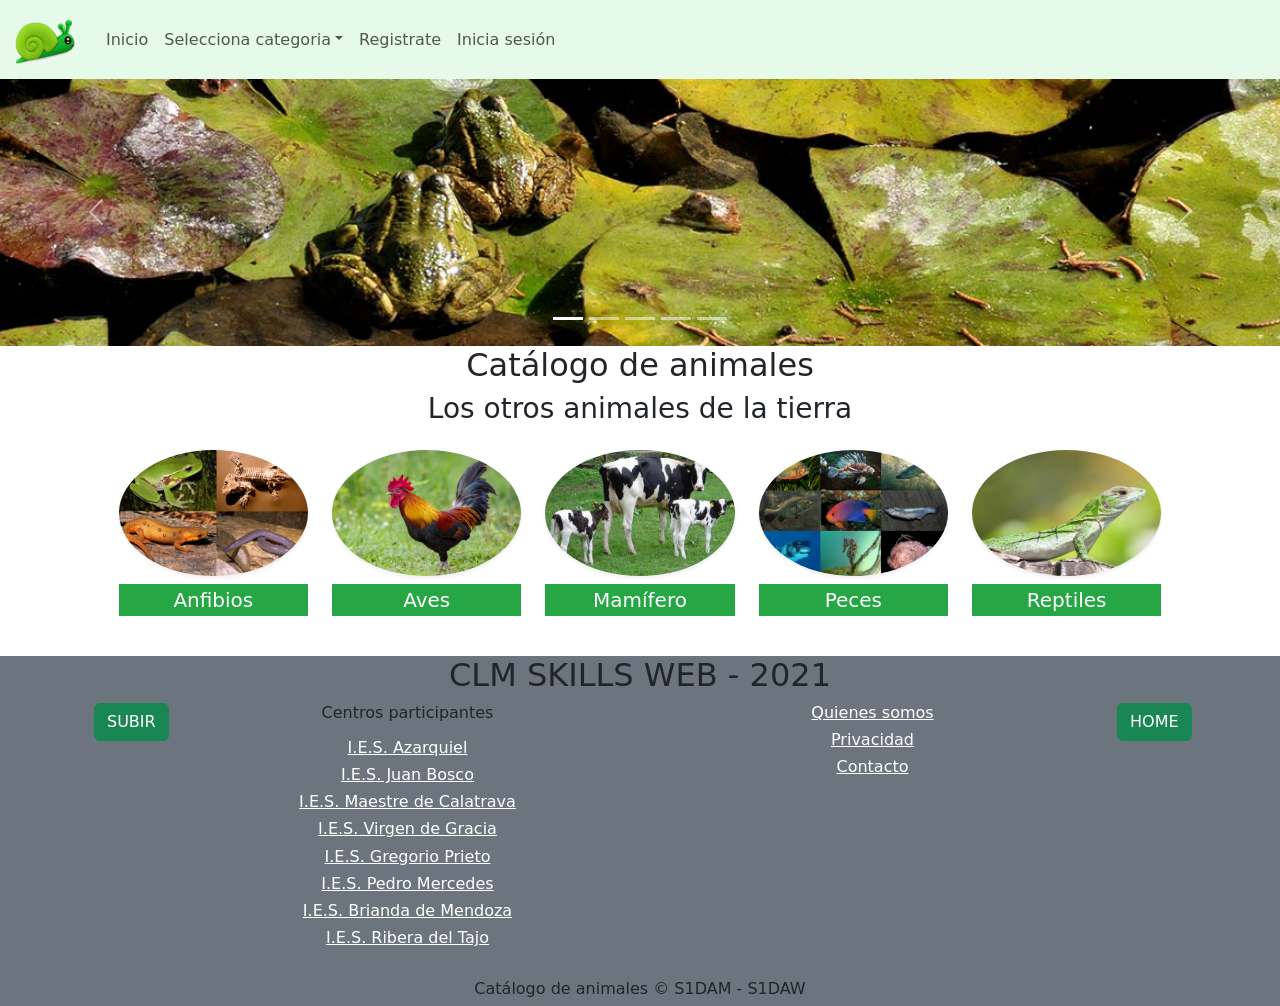
<file: index.html>
<!doctype html>
<html lang="en">

<head>
    <title>WebSkill</title>
    <meta charset="utf-8" />
    <meta name="viewport" content="width=device-width, initial-scale=1, shrink-to-fit=no" />

    <link href="https://cdn.jsdelivr.net/npm/bootstrap@5.3.2/dist/css/bootstrap.min.css" rel="stylesheet"
        integrity="sha384-T3c6CoIi6uLrA9TneNEoa7RxnatzjcDSCmG1MXxSR1GAsXEV/Dwwykc2MPK8M2HN" crossorigin="anonymous" />
    <link rel="stylesheet" href="https://maxcdn.bootstrapcdn.com/font-awesome/4.7.0/css/font-awesome.min.css">
    <link rel="stylesheet" href="style.css">
</head>

<body>
    <header>
        <nav class="navbar navbar-expand-sm navbar-light bg-header">
            <div class="container-fluid">
                <a class="navbar-brand" href="index.html">
                    <img src="logos/logo.png" alt="logo" width="70" height="50" class="d-inline-block align-text-top">
                </a>
                <button class="navbar-toggler" type="button" data-bs-toggle="collapse" data-bs-target="#navbarID"
                    aria-controls="navbarID" aria-expanded="false" aria-label="Toggle navigation">
                    <span class="navbar-toggler-icon"></span>
                </button>

                <div class="collapse navbar-collapse" id="navbarID">
                    <ul class="navbar-nav me-auto mt-2 mt-lg-0">
                        <li class="nav-item">
                            <a class="nav-link" href="index.html">Inicio</a>
                        </li>
                        <li class="nav-item dropdown">
                            <a class="nav-link dropdown-toggle" href="#" id="dropdownId" data-bs-toggle="dropdown"
                                aria-haspopup="true" aria-expanded="false">Selecciona categoria</a>
                            <div class="dropdown-menu" aria-labelledby="dropdownId">
                                <a class="dropdown-item" href="#">Anfibios</a>
                                <a class="dropdown-item" href="#">Aves</a>
                                <a class="dropdown-item" href="#">Mamíferos</a>
                                <a class="dropdown-item" href="#">Peces</a>
                                <a class="dropdown-item" href="reptiles.html">Reptiles</a>
                            </div>
                        </li>
                        <li class="nav-item">
                            <a class="nav-link" href="#" data-bs-toggle="modal"
                                data-bs-target="#registrate">Registrate</a>
                        </li>
                        <li class="nav-item">
                            <a class="nav-link" href="#" data-bs-toggle="modal" data-bs-target="#inicioSesion">Inicia
                                sesión</a>
                        </li>
                    </ul>
                </div>
            </div>
        </nav>
    </header>

    <main>
        <div id="carouselId" class="carousel slide" data-bs-ride="carousel">
            <ol class="carousel-indicators list-unstyled">
                <li data-bs-target="#carouselId" data-bs-slide-to="0" class="active" aria-current="true"
                    aria-label="First slide"></li>
                <li data-bs-target="#carouselId" data-bs-slide-to="1" aria-label="Second slide"></li>
                <li data-bs-target="#carouselId" data-bs-slide-to="2" aria-label="Third slide"></li>
                <li data-bs-target="#carouselId" data-bs-slide-to="3" aria-label="Fourth slide"></li>
                <li data-bs-target="#carouselId" data-bs-slide-to="4" aria-label="Fifth slide"></li>

            </ol>
            <div class="carousel-inner" role="listbox">
                <div class="carousel-item active">
                    <img src="carrusel/anfibios1.png" class="w-100 d-block" alt="First slide" />
                </div>
                <div class="carousel-item">
                    <img src="carrusel/aves1.png" class="w-100 d-block" alt="Second slide" />
                </div>
                <div class="carousel-item">
                    <img src="carrusel/mamiferos1.png" class="w-100 d-block" alt="Third slide" />
                </div>
                <div class="carousel-item">
                    <img src="carrusel/reptiles1.png" class="w-100 d-block" alt="Fourth slide" />
                </div>
                <div class="carousel-item">
                    <img src="carrusel/peces1.png" class="w-100 d-block" alt="Fifth slide" />
                </div>
            </div>
            <button class="carousel-control-prev" type="button" data-bs-target="#carouselId" data-bs-slide="prev">
                <span class="carousel-control-prev-icon" aria-hidden="true"></span>
                <span class="visually-hidden">Previous</span>
            </button>
            <button class="carousel-control-next" type="button" data-bs-target="#carouselId" data-bs-slide="next">
                <span class="carousel-control-next-icon" aria-hidden="true"></span>
                <span class="visually-hidden">Next</span>
            </button>
        </div>
        <div class="row text-center mx-0">
            <h2>Catálogo de animales</h2>
            <h3>Los otros animales de la tierra</h3>
        </div>
        <div class="row justify-content-center my-3 mx-0">
            <div class="col-10 col-sm-5 col-md-4 col-lg-3 col-xl-2 mb-4">
                <a href="anfibios.html" class="text-decoration-none">
                    <div class="card border-0 bg-transparent">
                        <img src="categorias/anfibios.jpeg" class="card-img-top rounded-circle img-fluid shadow-sm"
                            alt="categoría anfibios">
                        <div class="card-body bg-green-category mt-2 p-0">
                            <h5 class="card-title text-center text-white m-0 py-1">Anfibios</h5>
                        </div>
                    </div>
                </a>
            </div>
            <div class="col-10 col-sm-5 col-md-4 col-lg-3 col-xl-2 mb-4">
                <a href="aves.html" class="text-decoration-none">
                    <div class="card border-0 bg-transparent">
                        <img src="categorias/aves.jpeg" class="card-img-top rounded-circle img-fluid shadow-sm"
                            alt="categoría aves">
                        <div class="card-body bg-green-category mt-2 p-0">
                            <h5 class="card-title text-center text-white m-0 py-1">Aves</h5>
                        </div>
                    </div>
                </a>
            </div>
            <div class="col-10 col-sm-5 col-md-4 col-lg-3 col-xl-2 mb-4">
                <a href="mamiferos.html" class="text-decoration-none">
                    <div class="card border-0 bg-transparent">
                        <img src="categorias/maniferos.jpeg" class="card-img-top rounded-circle img-fluid shadow-sm"
                            alt="categoría mamiferos">
                        <div class="card-body bg-green-category mt-2 p-0">
                            <h5 class="card-title text-center text-white m-0 py-1">Mamífero</h5>
                        </div>
                    </div>
                </a>
            </div>
            <div class="col-10 col-sm-5 col-md-4 col-lg-3 col-xl-2 mb-4">
                <a href="peces.html" class="text-decoration-none">
                    <div class="card border-0 bg-transparent">
                        <img src="categorias/peces.jpeg" class="card-img-top rounded-circle img-fluid shadow-sm"
                            alt="categoría peces">
                        <div class="card-body bg-green-category mt-2 p-0">
                            <h5 class="card-title text-center text-white m-0 py-1">Peces</h5>
                        </div>
                    </div>
                </a>
            </div>
            <div class="col-10 col-sm-5 col-md-4 col-lg-3 col-xl-2 mb-4">
                <a href="reptiles.html" class="text-decoration-none">
                    <div class="card border-0 bg-transparent">
                        <img src="categorias/reptiles.jpeg" class="card-img-top rounded-circle img-fluid shadow-sm"
                            alt="categoría reptiles">
                        <div class="card-body bg-green-category mt-2 p-0">
                            <h5 class="card-title text-center text-white m-0 py-1">Reptiles</h5>
                        </div>
                    </div>
                </a>
            </div>
        </div>
    </main>

    <footer>
        <div class="bg-secondary">
            <h2 class="text-center">CLM SKILLS WEB - 2021</h2>
            <div class="container">
                <div class="row mx-0">
                    <div class="col-md-1 mb-3"><a href="#top" class="btn btn-success">SUBIR</a></div>
                    <div class="col-md-5 mb-3 text-center">
                        <h6 class="mb-3">Centros participantes</h6>
                        <h6><a href="http://www.ies-azarquiel.es/" class="text-white">I.E.S. Azarquiel</a></h6>
                        <h6><a href="http://www.iesjuanbosco.es/" class="text-white">I.E.S. Juan Bosco</a></h6>
                        <h6><a href="http://iesmaestredecalatrava.es/" class="text-white">I.E.S. Maestre de
                                Calatrava</a></h6>
                        <h6><a href="https://cifpvirgendegracia.com/" class="text-white">I.E.S. Virgen de Gracia</a>
                        </h6>
                        <h6><a href="http://www.iesgregorioprieto.com/" class="text-white">I.E.S. Gregorio
                                Prieto</a></h6>
                        <h6><a href="https://www.iespedromercedes.es/" class="text-white">I.E.S. Pedro Mercedes</a>
                        </h6>
                        <h6><a href="http://briandademendoza.es/" class="text-white">I.E.S. Brianda de Mendoza</a>
                        </h6>
                        <h6><a href="https://riberadeltajo.es/" class="text-white">I.E.S. Ribera del Tajo</a></h6>

                    </div>
                    <div class="col-md-5 mb-3 text-center">
                        <h6><a href="quienessomos.html" class="text-white">Quienes somos</a></h6>
                        <h6><a href="" class="text-white" data-bs-toggle="modal"
                                data-bs-target="#politicas">Privacidad</a></h6>
                        <h6><a href="" class="text-white" data-bs-toggle="modal"
                                data-bs-target="#contacto">Contacto</a>
                        </h6>
                    </div>
                    <div class="col-md-1 mb-3"><a href="index.html" class="btn btn-success text-right">HOME</a>
                    </div>
                </div>
            </div>
            <h6 class="text-center py-2 m-0">Catálogo de animales © S1DAM - S1DAW</h6>
        </div>
    </footer>

    <!-- VENTANAS MODALES -->
    <!-- MODAL REGISTRO -->
    <div class="modal fade" id="registrate" tabindex="-1" role="dialog" aria-labelledby="modalTitleId"
        aria-hidden="true">
        <div class="modal-dialog" role="document">
            <div class="modal-content bg-light px-4 pb-4">
                <div class="modal-header border-0 justify-content-center">
                    <h5 class="modal-title" id="modalTitleId">
                        Registro de usuario
                    </h5>
                </div>
                <div class="modal-body bg-white border border-1 border-secondary rounded-1">
                    <div class="container-fluid">
                        <form action="" method="post">
                            <label for="#user">Usuario</label>
                            <br>
                            <input type="text" name="user" id="user" class="w-100">

                            <label for="#passwd">Contraseña</label>
                            <br>
                            <input type="password" name="passwd" id="passwd" class="w-100">

                            <label for="#repPasswd">Repite la contraseña</label>
                            <br>
                            <input type="password" name="passwd" id="repPasswd" class="w-100">

                            <label for="#correo">Email</label>
                            <br>
                            <input type="email" name="email" id="correo" class="w-100">

                            <label for="#direction">Dirección</label>
                            <br>
                            <input type="text" name="direction" id="direction" class="w-100">

                            <label for="#telefono">Teléfono</label>
                            <br>
                            <input type="tel" name="telefono" id="telefono" class="w-100">
                            <button type="submit"
                                class="btn btn-primary bg-green-category border-0 w-100 mt-3">Entrar</button>
                        </form>
                    </div>
                </div>
            </div>
        </div>
    </div>

    <!-- MODAL INICIO SESION -->
    <div class="modal fade" id="inicioSesion" tabindex="-1" role="dialog" aria-labelledby="modalTitleId"
        aria-hidden="true">
        <div class="modal-dialog" role="document">
            <div class="modal-content bg-light px-4 pb-4">
                <div class="modal-header border-0 justify-content-center">
                    <h5 class="modal-title" id="modalTitleId">
                        Iniciar sesión
                    </h5>
                </div>
                <div class="modal-body bg-white border border-1 border-secondary rounded-1">
                    <div class="container-fluid">
                        <form action="" method="post">
                            <label for="#user">Usuario</label>
                            <br>
                            <input type="text" name="user" id="user" class="w-100">

                            <label for="#passwd">Contraseña</label>
                            <br>
                            <input type="password" name="passwd" id="passwd" class="w-100">

                            <button type="submit"
                                class="btn btn-primary bg-green-category border-0 w-100 mt-3">Entrar</button>
                        </form>
                    </div>
                </div>
            </div>
        </div>
    </div>

    <!-- MODAL POLÍTICAS -->
    <div class="modal fade" id="politicas" tabindex="-1" role="dialog" aria-labelledby="modalTitleId"
        aria-hidden="true">
        <div class="modal-dialog" role="document">
            <div class="modal-content">
                <div class="modal-header">
                    <h5 class="modal-title" id="modalTitleId">
                        Privacidad
                    </h5>
                    <button type="button" class="btn-close" data-bs-dismiss="modal" aria-label="Close"></button>
                </div>
                <div class="modal-body">
                    <div class="container-fluid">
                        <h1>Términos y Condiciones de uso</h1>

                        <h2>1. Datos generales</h2>
                        <p>De acuerdo con el artículo 10 de la Ley 34/2002, de 11 de julio, de Servicios de la Sociedad
                            de la Información y de Comercio Electrónico ponemos a su disposición los siguientes datos:
                        </p>
                        <p>catalogodeanimales.es está domiciliada en la calle Ronda S/N, con CIF B556677. Inscrita en el
                            Registro Mercantil de Talavera de la Reina, Vol. xxxx, Folio xxxx, Hoja xxxx, Inscripción
                            xxx.</p>
                        <p>En la web catalogodeanimales.es hay una serie de contenidos de carácter informativo sobre
                            animales, especies, y características. Su principal objetivo es facilitar a los clientes y
                            al público en general, la información relativa a la empresa, a los productos y servicios que
                            se ofrecen.</p>

                        <h2>2. Política de privacidad</h2>
                        <p>En cumplimiento de lo dispuesto en la Ley Orgánica 15/1999, de 13 de Diciembre, de Protección
                            de Datos de Carácter Personal (LOPD) se informa al usuario que todos los datos que nos
                            proporcione serán incorporados a un fichero, creado y mantenido bajo la responsabilidad de
                            catalogodeanimales.es.</p>
                        <p>Siempre se va a respetar la confidencialidad de sus datos personales que sólo serán
                            utilizados con la finalidad de gestionar los servicios ofrecidos, atender a las solicitudes
                            que nos plantee, realizar tareas administrativas, así como remitir información técnica,
                            comercial o publicitaria por vía ordinaria o electrónica.</p>
                        <p>Para ejercer sus derechos de oposición, rectificación o cancelación deberá dirigirse a la
                            sede de la empresa C/Ronda S/N de Talavera de la Reina, escribirnos al siguiente correo <a
                                href="mailto:contacto@catalogodeanimales.es">contacto@catalogodeanimales.es</a> o
                            llámanos al 777888999.</p>

                        <h2>3. Condiciones de uso</h2>
                        <p>Las condiciones de acceso y uso del presente sitio web se rigen por la legalidad vigente y
                            por el principio de buena fe comprometiéndose el usuario a realizar un buen uso de la web.
                            No se permiten conductas que vayan contra la ley, los derechos o intereses de terceros.</p>
                        <p>Ser usuario de la web de catalogodeanimales.es implica que reconoce haber leído y aceptado
                            las presentes condiciones y lo que las extienda la normativa legal aplicable en esta
                            materia. Si por el motivo que fuere no está de acuerdo con estas condiciones no continúe
                            usando esta web.</p>
                        <p>Cualquier tipo de notificación y/o reclamación solamente será válida por notificación escrita
                            y/o correo certificado.</p>

                        <h2>4. Responsabilidades</h2>
                        <p>catalogodeanimales.es, no se hace responsable de la información y contenidos almacenados en
                            foros, redes sociales o cualesquier otro medio que permita a terceros publicar contenidos de
                            forma independiente en la página web del prestador.</p>
                        <p>Sin embargo, teniendo en cuenta los art. 11 y 16 de la LSSI-CE, catalogodeanimales.es se
                            compromete a la retirada o en su caso bloqueo de aquellos contenidos que pudieran afectar o
                            contravenir la legislación nacional o internacional, derechos de terceros o la moral y el
                            orden público.</p>
                        <p>Tampoco la empresa se responsabilizará de los daños y perjuicios que se produzcan por fallos
                            o malas configuraciones del software instalado en el ordenador del internauta. Se excluye
                            toda responsabilidad por alguna incidencia técnica o fallo que se produzca cuando el usuario
                            se conecte a internet. Igualmente no se garantiza la inexistencia de interrupciones o
                            errores en el acceso al sitio web.</p>
                        <p>Así mismo, catalogodeanimales.es se reserva el derecho a actualizar, modificar o eliminar la
                            información contenida en su página web, así como la configuración o presentación del mismo,
                            en cualquier momento sin asumir alguna responsabilidad por ello.</p>
                        <p>Le comunicamos que cualquier precio que pueda ver en nuestra web será solamente orientativo.
                            Si el usuario desea saber con exactitud el precio o si el producto en el momento actual
                            cuenta con alguna oferta de la cual se puede beneficiar ha de acudir a alguna de las tiendas
                            físicas con las que cuenta catalogodeanimales.es.</p>

                        <h2>5. Propiedad intelectual e industrial</h2>
                        <p>catalogodeanimales.es es titular de todos los derechos sobre el software de la publicación
                            digital así como de los derechos de propiedad industrial e intelectual referidos a los
                            contenidos que se incluyan, a excepción de los derechos sobre productos y servicios de
                            carácter público que no son propiedad de esta empresa.</p>
                        <p>Ningún material publicado en esta web podrá ser reproducido, copiado o publicado sin el
                            consentimiento por escrito de catalogodeanimales.es.</p>
                        <p>Toda la información que se reciba en la web, como comentarios, sugerencias o ideas, se
                            considerará cedida a catalogodeanimales.es de manera gratuita. No debe enviarse información
                            que NO pueda ser tratada de este modo.</p>
                        <p>Todos los productos y servicios de estas páginas que NO son propiedad de
                            catalogodeanimales.es son marcas registradas de sus respectivos propietarios y son
                            reconocidas como tales por nuestra empresa. Solamente aparecen en la web de
                            catalogodeanimales.es a efectos de promoción y de recopilación de información. Estos
                            propietarios pueden solicitar la modificación o eliminación de la información que les
                            pertenece.</p>

                        <h2>6. Política de cookies</h2>
                        <p>catalogodeanimales.es por su propia cuenta o la de un tercero contratado para prestación de
                            servicios de medición, pueden utilizar cookies cuando el usuario navega por el sitio web.
                            Las cookies son ficheros enviados al navegador por medio de un servicio web con la finalidad
                            de registrar las actividades del usuario durante su tiempo de navegación.</p>
                        <p>Las cookies utilizadas se asocian únicamente con un usuario anónimo y su ordenador, y no
                            proporcionan por sí mismas los datos personales del usuario.</p>
                        <p>Mediante el uso de las cookies resulta posible que el servidor donde se encuentra la web
                            reconozca el navegador web utilizado por el usuario con la finalidad de que la navegación
                            sea más sencilla. Se utilizan también para medir la audiencia y parámetros del tráfico,
                            controlar el proceso y número de entradas.</p>
                        <p>El usuario tiene la posibilidad de configurar su navegador para ser avisado de la recepción
                            de cookies y para impedir su instalación en su equipo. Por favor consulte las instrucciones
                            y manuales de su navegador para ampliar esta información.</p>
                        <p>Para utilizar el sitio web no es necesario que el usuario permita la instalación de las
                            cookies enviadas al sitio web, o el tercero que actúe en su nombre, sin perjuicio de que sea
                            necesario que el usuario inicie una sesión tal en cada uno de los servicios cuya prestación
                            requiera el previo registro.</p>
                        <p>En todo caso las cookies tienen un carácter temporal con la única finalidad de hacer más
                            eficaz su transmisión ulterior. En ningún caso se utilizará cookies para recoger información
                            de carácter personal.</p>
                    </div>
                </div>
            </div>
        </div>
    </div>

    <!-- MODAL CONTACTO -->
    <div class="modal fade" id="contacto" tabindex="-1" role="dialog" aria-labelledby="modalTitleId" aria-hidden="true">
        <div class="modal-dialog" role="document">
            <div class="modal-content bg-light px-4 pb-4">
                <div class="modal-header border-0 justify-content-center">
                    <h5 class="modal-title" id="modalTitleId">
                        Escribe tu comentario para contactar
                    </h5>
                </div>
                <div class="modal-body bg-white border border-1 border-secondary rounded-1">
                    <div class="container-fluid">
                        <form action="" method="post">
                            <label for="#user">Usuario</label>
                            <br>
                            <input type="text" name="user" id="user" class="w-100">

                            <label for="#correo">Tu E-mail</label>
                            <br>
                            <input type="email" name="email" id="correo" class="w-100">

                            <label for="#comentario">Tu comentario</label>
                            <br>
                            <textarea class="w-100" rows="10" name="" id=""></textarea>

                            <button type="submit"
                                class="btn btn-primary bg-green-category border-0 w-100 mt-3">Entrar</button>
                        </form>
                    </div>
                </div>
            </div>
        </div>
    </div>

    <script>
        var modalId = document.getElementById('contacto');

        modalId.addEventListener('show.bs.modal', function (event) {
            // Button that triggered the modal
            let button = event.relatedTarget;
            // Extract info from data-bs-* attributes
            let recipient = button.getAttribute('data-bs-whatever');

            // Use above variables to manipulate the DOM
        });
    </script>

    <script>
        var modalId = document.getElementById('politicas');

        modalId.addEventListener('show.bs.modal', function (event) {
            // Button that triggered the modal
            let button = event.relatedTarget;
            // Extract info from data-bs-* attributes
            let recipient = button.getAttribute('data-bs-whatever');

            // Use above variables to manipulate the DOM
        });
    </script>

    <script>
        var modalId = document.getElementById('registrate');

        modalId.addEventListener('show.bs.modal', function (event) {
            // Button that triggered the modal
            let button = event.relatedTarget;
            // Extract info from data-bs-* attributes
            let recipient = button.getAttribute('data-bs-whatever');

            // Use above variables to manipulate the DOM
        });
    </script>

    <script>
        var modalId = document.getElementById('inicioSesion');

        modalId.addEventListener('show.bs.modal', function (event) {
            // Button that triggered the modal
            let button = event.relatedTarget;
            // Extract info from data-bs-* attributes
            let recipient = button.getAttribute('data-bs-whatever');

            // Use above variables to manipulate the DOM
        });
    </script>

    <!------------------------------------------------------------->

    <script src="https://cdn.jsdelivr.net/npm/@popperjs/core@2.11.8/dist/umd/popper.min.js"
        integrity="sha384-I7E8VVD/ismYTF4hNIPjVp/Zjvgyol6VFvRkX/vR+Vc4jQkC+hVqc2pM8ODewa9r"
        crossorigin="anonymous"></script>

    <script src="https://cdn.jsdelivr.net/npm/bootstrap@5.3.2/dist/js/bootstrap.min.js"
        integrity="sha384-BBtl+eGJRgqQAUMxJ7pMwbEyER4l1g+O15P+16Ep7Q9Q+zqX6gSbd85u4mG4QzX+"
        crossorigin="anonymous"></script>
</body>

</html>
</file>
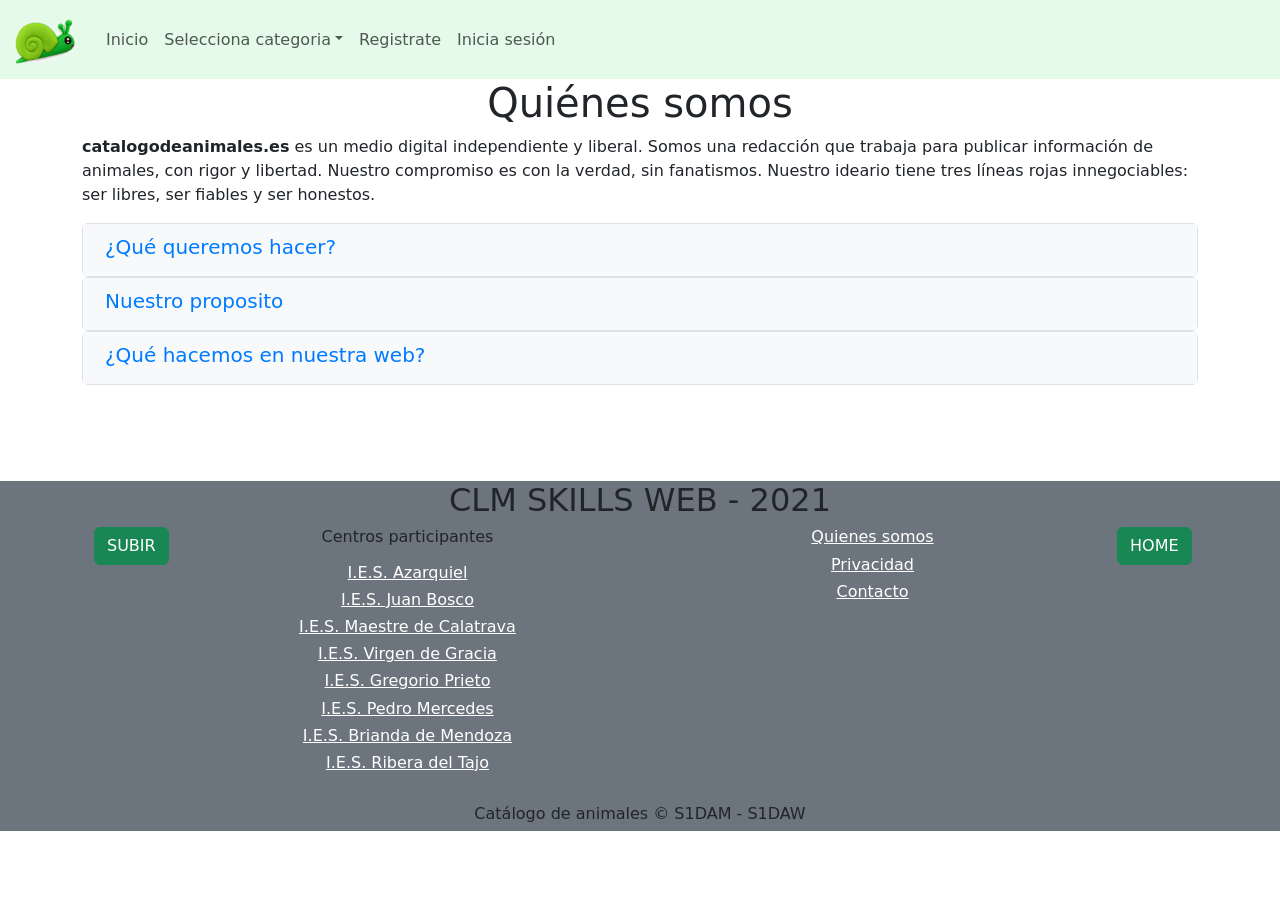
<file: quienessomos.html>
<!doctype html>
<html lang="en">

<head>
    <title>Title</title>
    <!-- Required meta tags -->
    <meta charset="utf-8" />
    <meta name="viewport" content="width=device-width, initial-scale=1, shrink-to-fit=no" />

    <!-- Bootstrap CSS v5.2.1 -->
    <link href="https://cdn.jsdelivr.net/npm/bootstrap@5.3.2/dist/css/bootstrap.min.css" rel="stylesheet"
        integrity="sha384-T3c6CoIi6uLrA9TneNEoa7RxnatzjcDSCmG1MXxSR1GAsXEV/Dwwykc2MPK8M2HN" crossorigin="anonymous" />
    <link rel="stylesheet" href="style.css">
</head>

<body>
    <header>
        <nav class="navbar navbar-expand-sm navbar-light bg-header">
            <div class="container-fluid">
                <a class="navbar-brand" href="index.html">
                    <img src="logos/logo.png" alt="logo" width="70" height="50" class="d-inline-block align-text-top">
                </a>
                <button class="navbar-toggler" type="button" data-bs-toggle="collapse" data-bs-target="#navbarID"
                    aria-controls="navbarID" aria-expanded="false" aria-label="Toggle navigation">
                    <span class="navbar-toggler-icon"></span>
                </button>

                <div class="collapse navbar-collapse" id="navbarID">
                    <ul class="navbar-nav me-auto mt-2 mt-lg-0">
                        <li class="nav-item">
                            <a class="nav-link" href="index.html">Inicio</a>
                        </li>
                        <li class="nav-item dropdown">
                            <a class="nav-link dropdown-toggle" href="#" id="dropdownId" data-bs-toggle="dropdown"
                                aria-haspopup="true" aria-expanded="false">Selecciona categoria</a>
                            <div class="dropdown-menu" aria-labelledby="dropdownId">
                                <a class="dropdown-item" href="#">Anfibios</a>
                                <a class="dropdown-item" href="#">Aves</a>
                                <a class="dropdown-item" href="#">Mamíferos</a>
                                <a class="dropdown-item" href="#">Peces</a>
                                <a class="dropdown-item" href="reptiles.html">Reptiles</a>
                            </div>
                        </li>
                        <li class="nav-item">
                            <a class="nav-link" href="#" data-bs-toggle="modal"
                                data-bs-target="#registrate">Registrate</a>
                        </li>
                        <li class="nav-item">
                            <a class="nav-link" href="#" data-bs-toggle="modal" data-bs-target="#inicioSesion">Inicia
                                sesión</a>
                        </li>
                    </ul>
                </div>
            </div>
        </nav>
    </header>

    <main class="mb-5 pb-5">

        <div class="container">
            <h1 class="text-center">Quiénes somos</h1>
            <p><strong>catalogodeanimales.es</strong> es un medio digital independiente y liberal. Somos una redacción
                que trabaja para
                publicar información de animales, con rigor y libertad. Nuestro compromiso es con la verdad, sin
                fanatismos. Nuestro ideario tiene tres líneas rojas innegociables: ser libres, ser fiables y ser
                honestos.</p>
        </div>

        <div class="container">
            <div class="accordion" id="1">
                <div class="accordion-item">
                    <h2 class="accordion-header bg-light" id="headingOne">
                        <button class="border-0 bg-transparent text-primary ms-3 mb-2 mt-2" type="button" data-bs-toggle="collapse"
                            data-bs-target="#collapseOne" aria-expanded="true" aria-controls="collapseOne">
                            <h5><a href="" class="subrayado">¿Qué queremos hacer?</a></h5>
                        </button>
                    </h2>
                    <div id="collapseOne" class="accordion-collapse collapse  " aria-labelledby="headingOne">
                        <div class="accordion-body">
                            El proyecto nació con el objetivo de ayudar estudiantes y a todas aquellas personas que
                            conviven con animales y darles los recursos necesarios para mejorar la convivencia entre
                            ellos. Poco después, y viendo la necesidad de dar respuesta a dudas más complejas, se
                            añadieron veterinarios, etólogos, biólogos, adiestradores, etc., para ofrecer un contenido
                            más específico y riguroso. Actualmente, somos más de 20 profesionales expertos en el mundo
                            animal.
                        </div>
                    </div>
                </div>

            </div>

            <div class="accordion" id="2">
                <div class="accordion-item">
                    <h2 class="accordion-header bg-light" id="headingOne">
                        <button class="border-0 bg-transparent text-primary ms-3 mb-2 mt-2" type="button" data-bs-toggle="collapse"
                            data-bs-target="#collapseTwo" aria-expanded="true" aria-controls="collapseOne">
                            <h5><a href="" class="subrayado">Nuestro proposito</a></h5>
                        </button>
                    </h2>
                    <div id="collapseTwo" class="accordion-collapse collapse  " aria-labelledby="headingOne">
                        <div class="accordion-body">
                            En <strong>catalogoanimales.es</strong> trabajamos con tres objetivos claros: educar,
                            informar y concienciar.
                            Nos esforzamos cada día para publicar contenido útil y de calidad, que nos permita ayudar a
                            todos nuestros lectores a convertirse en auténticos expertos animales e informar para
                            mejorar la situación actual del mundo animal, combatiendo el abandono, el maltrato y la
                            explotación.
                        </div>
                    </div>
                </div>

            </div>

            <div class="accordion" id="3">
                <div class="accordion-item">
                    <h2 class="accordion-header bg-light" id="headingOne">
                        <button class="border-0 bg-transparent text-primary ms-3 mb-2 mt-2" type="button" data-bs-toggle="collapse"
                            data-bs-target="#collapseThree" aria-expanded="true" aria-controls="collapseOne">
                            <h5><a href="" class="subrayado">¿Qué hacemos en nuestra web?</a></h5>
                        </button>
                    </h2>
                    <div id="collapseThree" class="accordion-collapse collapse  " aria-labelledby="headingOne">
                        <div class="accordion-body">
                            Para lograr los objetivos propuestos, compartimos contenido a diario elaborado por expertos
                            y profesionales del sector. A través de nuestros artículos, ayudamos a entender mejor el
                            comportamiento de los animales de compañía y cualquier otro animal, para establecer rutinas
                            positivas para todos, resolvemos dudas, mostramos la realidad de las especies en peligro de
                            extinción y mucho más. <br> <br>

                            Todo el contenido se actualiza constantemente y se aborda desde una perspectiva animalista,
                            respetando en todo momento las necesidades naturales de cada especie. Además, colaboramos
                            activamente con asociaciones, protectoras, fundaciones, clínicas veterinarias, etc., para
                            fomentar la adopción responsable de animales, luchar contra el abandono y resaltar la
                            importancia de acudir a profesionales siempre que sea necesario. En este sentido, nuestros
                            artículos son una guía que no sustituyen la atención veterinaria o el trabajo realizado por
                            un educador o adiestrador canino. <br> <br>

                            Con todo ello, en <strong>catalogodeanimales.es</strong> aspiramos a convertirnos en la página web de
                            referencia del mundo animal de habla hispana para llegar a un número mayor de personas y,
                            entre todos, mejorar la calidad de vida de los animales.
                        </div>
                    </div>
                </div>

            </div>

        </div>
    </main>
    <footer>
        <div class="bg-secondary">
            <h2 class="text-center">CLM SKILLS WEB - 2021</h2>
            <div class="container">
                <div class="row mx-0">
                    <div class="col-md-1 mb-3"><a href="#top" class="btn btn-success">SUBIR</a></div>
                    <div class="col-md-5 mb-3 text-center">
                        <h6 class="mb-3">Centros participantes</h6>
                        <h6><a href="http://www.ies-azarquiel.es/" class="text-white">I.E.S. Azarquiel</a></h6>
                        <h6><a href="http://www.iesjuanbosco.es/" class="text-white">I.E.S. Juan Bosco</a></h6>
                        <h6><a href="http://iesmaestredecalatrava.es/" class="text-white">I.E.S. Maestre de
                                Calatrava</a></h6>
                        <h6><a href="https://cifpvirgendegracia.com/" class="text-white">I.E.S. Virgen de Gracia</a>
                        </h6>
                        <h6><a href="http://www.iesgregorioprieto.com/" class="text-white">I.E.S. Gregorio
                                Prieto</a></h6>
                        <h6><a href="https://www.iespedromercedes.es/" class="text-white">I.E.S. Pedro Mercedes</a>
                        </h6>
                        <h6><a href="http://briandademendoza.es/" class="text-white">I.E.S. Brianda de Mendoza</a>
                        </h6>
                        <h6><a href="https://riberadeltajo.es/" class="text-white">I.E.S. Ribera del Tajo</a></h6>

                    </div>
                    <div class="col-md-5 mb-3 text-center">
                        <h6><a href="quienessomos.html" class="text-white">Quienes somos</a></h6>
                        <h6><a href="" class="text-white" data-bs-toggle="modal"
                                data-bs-target="#politicas">Privacidad</a></h6>
                        <h6><a href="" class="text-white" data-bs-toggle="modal"
                                data-bs-target="#contacto">Contacto</a>
                        </h6>
                    </div>
                    <div class="col-md-1 mb-3"><a href="index.html" class="btn btn-success text-right">HOME</a>
                    </div>
                </div>
            </div>
            <h6 class="text-center py-2 m-0">Catálogo de animales © S1DAM - S1DAW</h6>
        </div>
    </footer>

    <!-- VENTANAS MODALES -->
    <!-- MODAL REGISTRO -->
    <div class="modal fade" id="registrate" tabindex="-1" role="dialog" aria-labelledby="modalTitleId"
        aria-hidden="true">
        <div class="modal-dialog" role="document">
            <div class="modal-content bg-light px-4 pb-4">
                <div class="modal-header border-0 justify-content-center">
                    <h5 class="modal-title" id="modalTitleId">
                        Registro de usuario
                    </h5>
                </div>
                <div class="modal-body bg-white border border-1 border-secondary rounded-1">
                    <div class="container-fluid">
                        <form action="" method="post">
                            <label for="#user">Usuario</label>
                            <br>
                            <input type="text" name="user" id="user" class="w-100">

                            <label for="#passwd">Contraseña</label>
                            <br>
                            <input type="password" name="passwd" id="passwd" class="w-100">

                            <label for="#repPasswd">Repite la contraseña</label>
                            <br>
                            <input type="password" name="passwd" id="repPasswd" class="w-100">

                            <label for="#correo">Email</label>
                            <br>
                            <input type="email" name="email" id="correo" class="w-100">

                            <label for="#direction">Dirección</label>
                            <br>
                            <input type="text" name="direction" id="direction" class="w-100">

                            <label for="#telefono">Teléfono</label>
                            <br>
                            <input type="tel" name="telefono" id="telefono" class="w-100">
                            <button type="submit"
                                class="btn btn-primary bg-green-category border-0 w-100 mt-3">Entrar</button>
                        </form>
                    </div>
                </div>
            </div>
        </div>
    </div>

    <!-- MODAL INICIO SESION -->
    <div class="modal fade" id="inicioSesion" tabindex="-1" role="dialog" aria-labelledby="modalTitleId"
        aria-hidden="true">
        <div class="modal-dialog" role="document">
            <div class="modal-content bg-light px-4 pb-4">
                <div class="modal-header border-0 justify-content-center">
                    <h5 class="modal-title" id="modalTitleId">
                        Iniciar sesión
                    </h5>
                </div>
                <div class="modal-body bg-white border border-1 border-secondary rounded-1">
                    <div class="container-fluid">
                        <form action="" method="post">
                            <label for="#user">Usuario</label>
                            <br>
                            <input type="text" name="user" id="user" class="w-100">

                            <label for="#passwd">Contraseña</label>
                            <br>
                            <input type="password" name="passwd" id="passwd" class="w-100">

                            <button type="submit"
                                class="btn btn-primary bg-green-category border-0 w-100 mt-3">Entrar</button>
                        </form>
                    </div>
                </div>
            </div>
        </div>
    </div>

    <!-- MODAL POLÍTICAS -->
    <div class="modal fade" id="politicas" tabindex="-1" role="dialog" aria-labelledby="modalTitleId"
        aria-hidden="true">
        <div class="modal-dialog" role="document">
            <div class="modal-content">
                <div class="modal-header">
                    <h5 class="modal-title" id="modalTitleId">
                        Privacidad
                    </h5>
                    <button type="button" class="btn-close" data-bs-dismiss="modal" aria-label="Close"></button>
                </div>
                <div class="modal-body">
                    <div class="container-fluid">
                        <h1>Términos y Condiciones de uso</h1>

                        <h2>1. Datos generales</h2>
                        <p>De acuerdo con el artículo 10 de la Ley 34/2002, de 11 de julio, de Servicios de la Sociedad
                            de la Información y de Comercio Electrónico ponemos a su disposición los siguientes datos:
                        </p>
                        <p>catalogodeanimales.es está domiciliada en la calle Ronda S/N, con CIF B556677. Inscrita en el
                            Registro Mercantil de Talavera de la Reina, Vol. xxxx, Folio xxxx, Hoja xxxx, Inscripción
                            xxx.</p>
                        <p>En la web catalogodeanimales.es hay una serie de contenidos de carácter informativo sobre
                            animales, especies, y características. Su principal objetivo es facilitar a los clientes y
                            al público en general, la información relativa a la empresa, a los productos y servicios que
                            se ofrecen.</p>

                        <h2>2. Política de privacidad</h2>
                        <p>En cumplimiento de lo dispuesto en la Ley Orgánica 15/1999, de 13 de Diciembre, de Protección
                            de Datos de Carácter Personal (LOPD) se informa al usuario que todos los datos que nos
                            proporcione serán incorporados a un fichero, creado y mantenido bajo la responsabilidad de
                            catalogodeanimales.es.</p>
                        <p>Siempre se va a respetar la confidencialidad de sus datos personales que sólo serán
                            utilizados con la finalidad de gestionar los servicios ofrecidos, atender a las solicitudes
                            que nos plantee, realizar tareas administrativas, así como remitir información técnica,
                            comercial o publicitaria por vía ordinaria o electrónica.</p>
                        <p>Para ejercer sus derechos de oposición, rectificación o cancelación deberá dirigirse a la
                            sede de la empresa C/Ronda S/N de Talavera de la Reina, escribirnos al siguiente correo <a
                                href="mailto:contacto@catalogodeanimales.es">contacto@catalogodeanimales.es</a> o
                            llámanos al 777888999.</p>

                        <h2>3. Condiciones de uso</h2>
                        <p>Las condiciones de acceso y uso del presente sitio web se rigen por la legalidad vigente y
                            por el principio de buena fe comprometiéndose el usuario a realizar un buen uso de la web.
                            No se permiten conductas que vayan contra la ley, los derechos o intereses de terceros.</p>
                        <p>Ser usuario de la web de catalogodeanimales.es implica que reconoce haber leído y aceptado
                            las presentes condiciones y lo que las extienda la normativa legal aplicable en esta
                            materia. Si por el motivo que fuere no está de acuerdo con estas condiciones no continúe
                            usando esta web.</p>
                        <p>Cualquier tipo de notificación y/o reclamación solamente será válida por notificación escrita
                            y/o correo certificado.</p>

                        <h2>4. Responsabilidades</h2>
                        <p>catalogodeanimales.es, no se hace responsable de la información y contenidos almacenados en
                            foros, redes sociales o cualesquier otro medio que permita a terceros publicar contenidos de
                            forma independiente en la página web del prestador.</p>
                        <p>Sin embargo, teniendo en cuenta los art. 11 y 16 de la LSSI-CE, catalogodeanimales.es se
                            compromete a la retirada o en su caso bloqueo de aquellos contenidos que pudieran afectar o
                            contravenir la legislación nacional o internacional, derechos de terceros o la moral y el
                            orden público.</p>
                        <p>Tampoco la empresa se responsabilizará de los daños y perjuicios que se produzcan por fallos
                            o malas configuraciones del software instalado en el ordenador del internauta. Se excluye
                            toda responsabilidad por alguna incidencia técnica o fallo que se produzca cuando el usuario
                            se conecte a internet. Igualmente no se garantiza la inexistencia de interrupciones o
                            errores en el acceso al sitio web.</p>
                        <p>Así mismo, catalogodeanimales.es se reserva el derecho a actualizar, modificar o eliminar la
                            información contenida en su página web, así como la configuración o presentación del mismo,
                            en cualquier momento sin asumir alguna responsabilidad por ello.</p>
                        <p>Le comunicamos que cualquier precio que pueda ver en nuestra web será solamente orientativo.
                            Si el usuario desea saber con exactitud el precio o si el producto en el momento actual
                            cuenta con alguna oferta de la cual se puede beneficiar ha de acudir a alguna de las tiendas
                            físicas con las que cuenta catalogodeanimales.es.</p>

                        <h2>5. Propiedad intelectual e industrial</h2>
                        <p>catalogodeanimales.es es titular de todos los derechos sobre el software de la publicación
                            digital así como de los derechos de propiedad industrial e intelectual referidos a los
                            contenidos que se incluyan, a excepción de los derechos sobre productos y servicios de
                            carácter público que no son propiedad de esta empresa.</p>
                        <p>Ningún material publicado en esta web podrá ser reproducido, copiado o publicado sin el
                            consentimiento por escrito de catalogodeanimales.es.</p>
                        <p>Toda la información que se reciba en la web, como comentarios, sugerencias o ideas, se
                            considerará cedida a catalogodeanimales.es de manera gratuita. No debe enviarse información
                            que NO pueda ser tratada de este modo.</p>
                        <p>Todos los productos y servicios de estas páginas que NO son propiedad de
                            catalogodeanimales.es son marcas registradas de sus respectivos propietarios y son
                            reconocidas como tales por nuestra empresa. Solamente aparecen en la web de
                            catalogodeanimales.es a efectos de promoción y de recopilación de información. Estos
                            propietarios pueden solicitar la modificación o eliminación de la información que les
                            pertenece.</p>

                        <h2>6. Política de cookies</h2>
                        <p>catalogodeanimales.es por su propia cuenta o la de un tercero contratado para prestación de
                            servicios de medición, pueden utilizar cookies cuando el usuario navega por el sitio web.
                            Las cookies son ficheros enviados al navegador por medio de un servicio web con la finalidad
                            de registrar las actividades del usuario durante su tiempo de navegación.</p>
                        <p>Las cookies utilizadas se asocian únicamente con un usuario anónimo y su ordenador, y no
                            proporcionan por sí mismas los datos personales del usuario.</p>
                        <p>Mediante el uso de las cookies resulta posible que el servidor donde se encuentra la web
                            reconozca el navegador web utilizado por el usuario con la finalidad de que la navegación
                            sea más sencilla. Se utilizan también para medir la audiencia y parámetros del tráfico,
                            controlar el proceso y número de entradas.</p>
                        <p>El usuario tiene la posibilidad de configurar su navegador para ser avisado de la recepción
                            de cookies y para impedir su instalación en su equipo. Por favor consulte las instrucciones
                            y manuales de su navegador para ampliar esta información.</p>
                        <p>Para utilizar el sitio web no es necesario que el usuario permita la instalación de las
                            cookies enviadas al sitio web, o el tercero que actúe en su nombre, sin perjuicio de que sea
                            necesario que el usuario inicie una sesión tal en cada uno de los servicios cuya prestación
                            requiera el previo registro.</p>
                        <p>En todo caso las cookies tienen un carácter temporal con la única finalidad de hacer más
                            eficaz su transmisión ulterior. En ningún caso se utilizará cookies para recoger información
                            de carácter personal.</p>
                    </div>
                </div>
            </div>
        </div>
    </div>

    <!-- MODAL CONTACTO -->
    <div class="modal fade" id="contacto" tabindex="-1" role="dialog" aria-labelledby="modalTitleId" aria-hidden="true">
        <div class="modal-dialog" role="document">
            <div class="modal-content bg-light px-4 pb-4">
                <div class="modal-header border-0 justify-content-center">
                    <h5 class="modal-title" id="modalTitleId">
                        Escribe tu comentario para contactar
                    </h5>
                </div>
                <div class="modal-body bg-white border border-1 border-secondary rounded-1">
                    <div class="container-fluid">
                        <form action="" method="post">
                            <label for="#user">Usuario</label>
                            <br>
                            <input type="text" name="user" id="user" class="w-100">

                            <label for="#correo">Tu E-mail</label>
                            <br>
                            <input type="email" name="email" id="correo" class="w-100">

                            <label for="#comentario">Tu comentario</label>
                            <br>
                            <textarea class="w-100" rows="10" name="" id=""></textarea>

                            <button type="submit"
                                class="btn btn-primary bg-green-category border-0 w-100 mt-3">Entrar</button>
                        </form>
                    </div>
                </div>
            </div>
        </div>
    </div>

    <script>
        var modalId = document.getElementById('contacto');

        modalId.addEventListener('show.bs.modal', function (event) {
            // Button that triggered the modal
            let button = event.relatedTarget;
            // Extract info from data-bs-* attributes
            let recipient = button.getAttribute('data-bs-whatever');

            // Use above variables to manipulate the DOM
        });
    </script>

    <script>
        var modalId = document.getElementById('politicas');

        modalId.addEventListener('show.bs.modal', function (event) {
            // Button that triggered the modal
            let button = event.relatedTarget;
            // Extract info from data-bs-* attributes
            let recipient = button.getAttribute('data-bs-whatever');

            // Use above variables to manipulate the DOM
        });
    </script>

    <script>
        var modalId = document.getElementById('registrate');

        modalId.addEventListener('show.bs.modal', function (event) {
            // Button that triggered the modal
            let button = event.relatedTarget;
            // Extract info from data-bs-* attributes
            let recipient = button.getAttribute('data-bs-whatever');

            // Use above variables to manipulate the DOM
        });
    </script>

    <script>
        var modalId = document.getElementById('inicioSesion');

        modalId.addEventListener('show.bs.modal', function (event) {
            // Button that triggered the modal
            let button = event.relatedTarget;
            // Extract info from data-bs-* attributes
            let recipient = button.getAttribute('data-bs-whatever');

            // Use above variables to manipulate the DOM
        });
    </script>

    <!-- Bootstrap JavaScript Libraries -->
    <script src="https://cdn.jsdelivr.net/npm/@popperjs/core@2.11.8/dist/umd/popper.min.js"
        integrity="sha384-I7E8VVD/ismYTF4hNIPjVp/Zjvgyol6VFvRkX/vR+Vc4jQkC+hVqc2pM8ODewa9r"
        crossorigin="anonymous"></script>

    <script src="https://cdn.jsdelivr.net/npm/bootstrap@5.3.2/dist/js/bootstrap.min.js"
        integrity="sha384-BBtl+eGJRgqQAUMxJ7pMwbEyER4l1g+O15P+16Ep7Q9Q+zqX6gSbd85u4mG4QzX+"
        crossorigin="anonymous"></script>
</body>

</html>
</file>
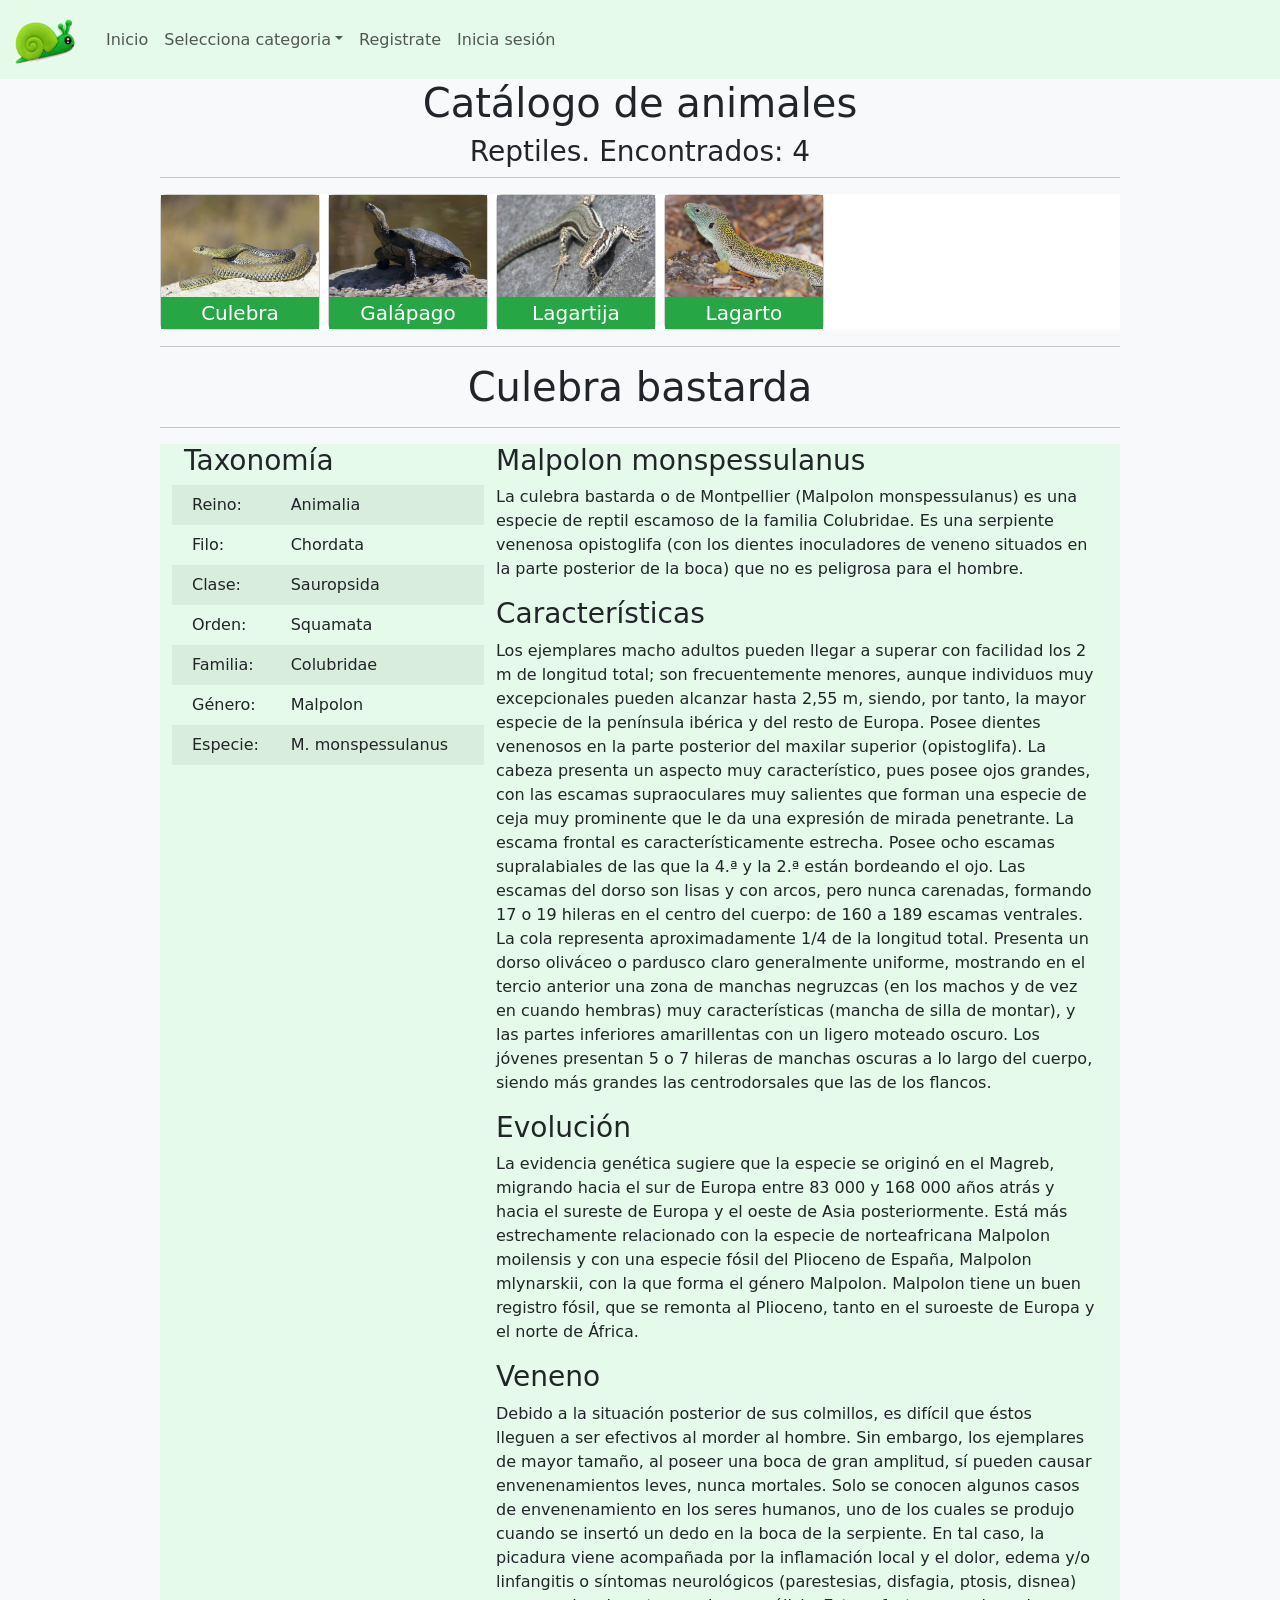
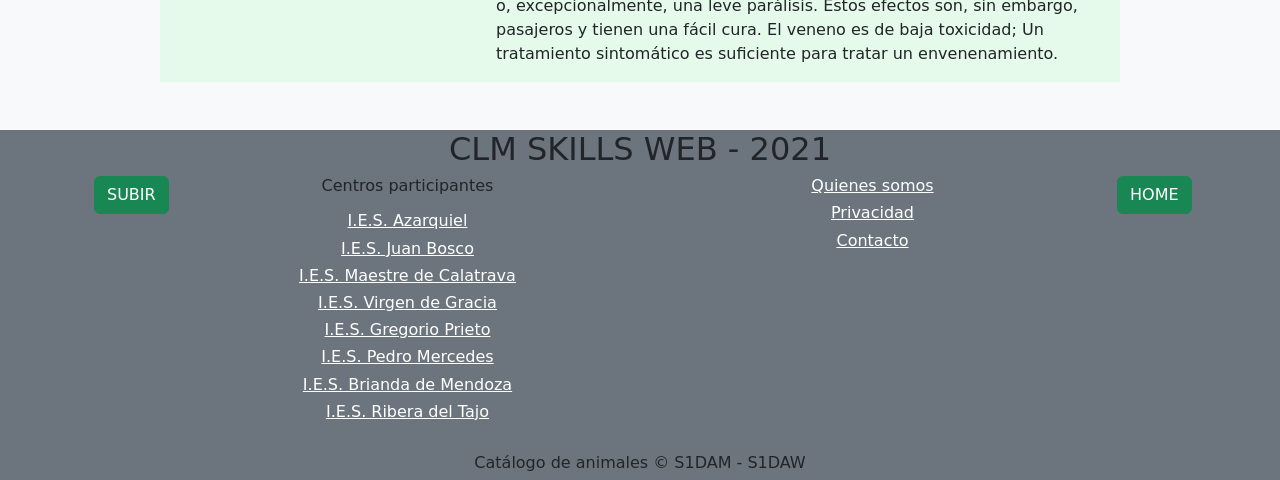
<file: reptiles.html>
<!doctype html>
<html lang="en">

<head>
    <title>Reptiles</title>
    <!-- Required meta tags -->
    <meta charset="utf-8" />
    <meta name="viewport" content="width=device-width, initial-scale=1, shrink-to-fit=no" />

    <!-- Bootstrap CSS v5.2.1 -->
    <link href="https://cdn.jsdelivr.net/npm/bootstrap@5.3.2/dist/css/bootstrap.min.css" rel="stylesheet"
        integrity="sha384-T3c6CoIi6uLrA9TneNEoa7RxnatzjcDSCmG1MXxSR1GAsXEV/Dwwykc2MPK8M2HN" crossorigin="anonymous" />
    <link rel="stylesheet" href="https://maxcdn.bootstrapcdn.com/font-awesome/4.7.0/css/font-awesome.min.css">
    <link rel="stylesheet" href="style.css">
</head>

<body>
    <header>
        <nav class="navbar navbar-expand-sm navbar-light bg-header">
            <div class="container-fluid">
                <a class="navbar-brand" href="index.html">
                    <img src="logos/logo.png" alt="logo" width="70" height="50" class="d-inline-block align-text-top">
                </a>
                <button class="navbar-toggler" type="button" data-bs-toggle="collapse" data-bs-target="#navbarID"
                    aria-controls="navbarID" aria-expanded="false" aria-label="Toggle navigation">
                    <span class="navbar-toggler-icon"></span>
                </button>

                <div class="collapse navbar-collapse" id="navbarID">
                    <ul class="navbar-nav me-auto mt-2 mt-lg-0">
                        <li class="nav-item">
                            <a class="nav-link" href="index.html">Inicio</a>
                        </li>
                        <li class="nav-item dropdown">
                            <a class="nav-link dropdown-toggle" href="#" id="dropdownId" data-bs-toggle="dropdown"
                                aria-haspopup="true" aria-expanded="false">Selecciona categoria</a>
                            <div class="dropdown-menu" aria-labelledby="dropdownId">
                                <a class="dropdown-item" href="#">Anfibios</a>
                                <a class="dropdown-item" href="#">Aves</a>
                                <a class="dropdown-item" href="#">Mamíferos</a>
                                <a class="dropdown-item" href="#">Peces</a>
                                <a class="dropdown-item" href="reptiles.html">Reptiles</a>
                            </div>
                        </li>
                        <li class="nav-item">
                            <a class="nav-link" href="#" data-bs-toggle="modal"
                                data-bs-target="#registrate">Registrate</a>
                        </li>
                        <li class="nav-item">
                            <a class="nav-link" href="#" data-bs-toggle="modal" data-bs-target="#inicioSesion">Inicia
                                sesión</a>
                        </li>
                    </ul>
                </div>
            </div>
        </nav>
    </header>
    
    <main class="bg-light pb-5">
        <div class="row text-center m-0">
            <h1>Catálogo de animales</h1>
            <h3>Reptiles. Encontrados: 4</h3>
        </div>
        <div class="row m-0 justify-content-center">
            <hr class="w-75">
        </div>
        <div class="row justify-content-center m-0">
            <div class="row flex-nowrap m-0 overflow-auto w-75 bg-white p-0 gap-2 barra-desplazamiento">
                <div class="col-xl-2 col-lg-3 col-md-4 col-sm-6 col-6 p-0">
                    <div class="card">
                        <img src="animales/Reptiles/culebra.jpg" class="img-fluid">
                        <div class="card-body bg-green-category text-center p-1">
                            <h5 class="card-title m-0 text-white">Culebra</h5>
                        </div>
                    </div>
                </div>
                <div class="col-xl-2 col-lg-3 col-md-4 col-sm-6 col-6 p-0">
                    <div class="card">
                        <img src="animales/Reptiles/galapago.jpg" class="img-fluid">
                        <div class="card-body bg-green-category text-center p-1">
                            <h5 class="card-title m-0 text-white">Galápago</h5>
                        </div>
                    </div>
                </div>
                <div class="col-xl-2 col-lg-3 col-md-4 col-sm-6 col-6 p-0">
                    <div class="card">
                        <img src="animales/Reptiles/lagartija.jpg" class="img-fluid">
                        <div class="card-body bg-green-category text-center p-1">
                            <h5 class="card-title m-0 text-white">Lagartija</h5>
                        </div>
                    </div>
                </div>
                <div class="col-xl-2 col-lg-3 col-md-4 col-sm-6 col-6 p-0">
                    <div class="card">
                        <img src="animales/Reptiles/lagarto.JPG" class="img-fluid">
                        <div class="card-body bg-green-category text-center p-1">
                            <h5 class="card-title m-0 text-white">Lagarto</h5>
                        </div>
                    </div>
                </div>
            </div>
        </div>
        <div class="row mt-3 m-0 justify-content-center">
            <hr class="w-75">
        </div>
        <h1 class="text-center">
            Culebra bastarda
        </h1>
        <div class="row mt-3 m-0 justify-content-center">
            <hr class="w-75">
        </div>
        <div class="row justify-content-center m-0">
            <div class="row bg-green-info w-75">
                <div class="col-xl-4 col-lg-6 col-12">
                    <h3>Taxonomía</h3>
                    <div class="row p-2 bg-greengray-info">
                        <div class="col">
                            Reino:
                        </div>
                        <div class="col-9 col-md-8">
                            Animalia
                        </div>
                    </div>
                    <div class="row p-2">
                        <div class="col">
                            Filo:
                        </div>
                        <div class="col-9 col-md-8">
                            Chordata
                        </div>
                    </div>
                    <div class="row p-2 bg-greengray-info">
                        <div class="col">
                            Clase:
                        </div>
                        <div class="col-9 col-md-8">
                            Sauropsida
                        </div>
                    </div>
                    <div class="row p-2">
                        <div class="col">
                            Orden:
                        </div>
                        <div class="col-9 col-md-8">
                            Squamata
                        </div>
                    </div>
                    <div class="row p-2 bg-greengray-info">
                        <div class="col">
                            Familia:
                        </div>
                        <div class="col-9 col-md-8">
                            Colubridae
                        </div>
                    </div>
                    <div class="row p-2">
                        <div class="col">
                            Género:
                        </div>
                        <div class="col-9 col-md-8">
                            Malpolon
                        </div>
                    </div>
                    <div class="row p-2 bg-greengray-info">
                        <div class="col">
                            Especie:
                        </div>
                        <div class="col-9 col-md-8">
                            M. monspessulanus
                        </div>
                    </div>
                </div>
                <div class="col-xl-8 col-lg-6">
                    <h3>Malpolon monspessulanus</h3>
                    <p>
                        La culebra bastarda o de Montpellier (Malpolon monspessulanus) es una especie de reptil escamoso
                        de la familia Colubridae. Es una serpiente venenosa opistoglifa (con los dientes inoculadores de
                        veneno situados en la parte posterior de la boca) que no es peligrosa para el hombre.
                    </p>
                    <h3>Características</h3>
                    <p>
                        Los ejemplares macho adultos pueden llegar a superar con facilidad los 2 m de longitud total;
                        son frecuentemente menores, aunque individuos muy excepcionales pueden alcanzar hasta 2,55 m,
                        siendo, por tanto, la mayor especie de la península ibérica y del resto de Europa. Posee dientes
                        venenosos en la parte posterior del maxilar superior (opistoglifa).
                        La cabeza presenta un aspecto muy característico, pues posee ojos grandes, con las escamas
                        supraoculares muy salientes que forman una especie de ceja muy prominente que le da una
                        expresión de mirada penetrante. La escama frontal es característicamente estrecha. Posee ocho
                        escamas supralabiales de las que la 4.ª y la 2.ª están bordeando el ojo. Las escamas del dorso
                        son lisas y con arcos, pero nunca carenadas, formando 17 o 19 hileras en el centro del cuerpo:
                        de 160 a 189 escamas ventrales. La cola representa aproximadamente 1/4 de la longitud total.
                        Presenta un dorso oliváceo o pardusco claro generalmente uniforme, mostrando en el tercio
                        anterior una zona de manchas negruzcas (en los machos y de vez en cuando hembras) muy
                        características (mancha de silla de montar), y las partes inferiores amarillentas con un ligero
                        moteado oscuro. Los jóvenes presentan 5 o 7 hileras de manchas oscuras a lo largo del cuerpo,
                        siendo más grandes las centrodorsales que las de los flancos.
                    </p>
                    <h3>Evolución</h3>
                    <p>
                        La evidencia genética sugiere que la especie se originó en el Magreb, migrando hacia el sur de
                        Europa entre 83 000 y 168 000 años atrás y hacia el sureste de Europa y el oeste de Asia
                        posteriormente. Está más estrechamente relacionado con la especie de norteafricana Malpolon
                        moilensis y con una especie fósil del Plioceno de España, Malpolon mlynarskii, con la que forma
                        el género Malpolon. Malpolon tiene un buen registro fósil, que se remonta al Plioceno, tanto en
                        el suroeste de Europa y el norte de África.
                    </p>
                    <h3>Veneno</h3>
                    <p>
                        Debido a la situación posterior de sus colmillos, es difícil que éstos lleguen a ser efectivos
                        al morder al hombre. Sin embargo, los ejemplares de mayor tamaño, al poseer una boca de gran
                        amplitud, sí pueden causar envenenamientos leves, nunca mortales.
                        Solo se conocen algunos casos de envenenamiento en los seres humanos, uno de los cuales se
                        produjo cuando se insertó un dedo en la boca de la serpiente. En tal caso, la picadura viene
                        acompañada por la inflamación local y el dolor, edema y/o linfangitis o síntomas neurológicos
                        (parestesias, disfagia, ptosis, disnea) o, excepcionalmente, una leve parálisis. Estos efectos
                        son, sin embargo, pasajeros y tienen una fácil cura.
                        El veneno es de baja toxicidad; Un tratamiento sintomático es suficiente para tratar un
                        envenenamiento.

                    </p>
                </div>
            </div>
        </div>
    </main>
        <footer>
        <div class="bg-secondary">
            <h2 class="text-center">CLM SKILLS WEB - 2021</h2>
            <div class="container">
                <div class="row mx-0">
                    <div class="col-md-1 mb-3"><a href="#top" class="btn btn-success">SUBIR</a></div>
                    <div class="col-md-5 mb-3 text-center">
                        <h6 class="mb-3">Centros participantes</h6>
                        <h6><a href="http://www.ies-azarquiel.es/" class="text-white">I.E.S. Azarquiel</a></h6>
                        <h6><a href="http://www.iesjuanbosco.es/" class="text-white">I.E.S. Juan Bosco</a></h6>
                        <h6><a href="http://iesmaestredecalatrava.es/" class="text-white">I.E.S. Maestre de
                                Calatrava</a></h6>
                        <h6><a href="https://cifpvirgendegracia.com/" class="text-white">I.E.S. Virgen de Gracia</a>
                        </h6>
                        <h6><a href="http://www.iesgregorioprieto.com/" class="text-white">I.E.S. Gregorio
                                Prieto</a></h6>
                        <h6><a href="https://www.iespedromercedes.es/" class="text-white">I.E.S. Pedro Mercedes</a>
                        </h6>
                        <h6><a href="http://briandademendoza.es/" class="text-white">I.E.S. Brianda de Mendoza</a>
                        </h6>
                        <h6><a href="https://riberadeltajo.es/" class="text-white">I.E.S. Ribera del Tajo</a></h6>

                    </div>
                    <div class="col-md-5 mb-3 text-center">
                        <h6><a href="quienessomos.html" class="text-white">Quienes somos</a></h6>
                        <h6><a href="" class="text-white" data-bs-toggle="modal"
                                data-bs-target="#politicas">Privacidad</a></h6>
                        <h6><a href="" class="text-white" data-bs-toggle="modal"
                                data-bs-target="#contacto">Contacto</a>
                        </h6>
                    </div>
                    <div class="col-md-1 mb-3"><a href="index.html" class="btn btn-success text-right">HOME</a>
                    </div>
                </div>
            </div>
            <h6 class="text-center py-2 m-0">Catálogo de animales © S1DAM - S1DAW</h6>
        </div>
    </footer>

    <!-- VENTANAS MODALES -->
    <!-- MODAL REGISTRO -->
    <div class="modal fade" id="registrate" tabindex="-1" role="dialog" aria-labelledby="modalTitleId"
        aria-hidden="true">
        <div class="modal-dialog" role="document">
            <div class="modal-content bg-light px-4 pb-4">
                <div class="modal-header border-0 justify-content-center">
                    <h5 class="modal-title" id="modalTitleId">
                        Registro de usuario
                    </h5>
                </div>
                <div class="modal-body bg-white border border-1 border-secondary rounded-1">
                    <div class="container-fluid">
                        <form action="" method="post">
                            <label for="#user">Usuario</label>
                            <br>
                            <input type="text" name="user" id="user" class="w-100">

                            <label for="#passwd">Contraseña</label>
                            <br>
                            <input type="password" name="passwd" id="passwd" class="w-100">

                            <label for="#repPasswd">Repite la contraseña</label>
                            <br>
                            <input type="password" name="passwd" id="repPasswd" class="w-100">

                            <label for="#correo">Email</label>
                            <br>
                            <input type="email" name="email" id="correo" class="w-100">

                            <label for="#direction">Dirección</label>
                            <br>
                            <input type="text" name="direction" id="direction" class="w-100">

                            <label for="#telefono">Teléfono</label>
                            <br>
                            <input type="tel" name="telefono" id="telefono" class="w-100">
                            <button type="submit"
                                class="btn btn-primary bg-green-category border-0 w-100 mt-3">Entrar</button>
                        </form>
                    </div>
                </div>
            </div>
        </div>
    </div>

    <!-- MODAL INICIO SESION -->
    <div class="modal fade" id="inicioSesion" tabindex="-1" role="dialog" aria-labelledby="modalTitleId"
        aria-hidden="true">
        <div class="modal-dialog" role="document">
            <div class="modal-content bg-light px-4 pb-4">
                <div class="modal-header border-0 justify-content-center">
                    <h5 class="modal-title" id="modalTitleId">
                        Iniciar sesión
                    </h5>
                </div>
                <div class="modal-body bg-white border border-1 border-secondary rounded-1">
                    <div class="container-fluid">
                        <form action="" method="post">
                            <label for="#user">Usuario</label>
                            <br>
                            <input type="text" name="user" id="user" class="w-100">

                            <label for="#passwd">Contraseña</label>
                            <br>
                            <input type="password" name="passwd" id="passwd" class="w-100">

                            <button type="submit"
                                class="btn btn-primary bg-green-category border-0 w-100 mt-3">Entrar</button>
                        </form>
                    </div>
                </div>
            </div>
        </div>
    </div>

    <!-- MODAL POLÍTICAS -->
    <div class="modal fade" id="politicas" tabindex="-1" role="dialog" aria-labelledby="modalTitleId"
        aria-hidden="true">
        <div class="modal-dialog" role="document">
            <div class="modal-content">
                <div class="modal-header">
                    <h5 class="modal-title" id="modalTitleId">
                        Privacidad
                    </h5>
                    <button type="button" class="btn-close" data-bs-dismiss="modal" aria-label="Close"></button>
                </div>
                <div class="modal-body">
                    <div class="container-fluid">
                        <h1>Términos y Condiciones de uso</h1>

                        <h2>1. Datos generales</h2>
                        <p>De acuerdo con el artículo 10 de la Ley 34/2002, de 11 de julio, de Servicios de la Sociedad
                            de la Información y de Comercio Electrónico ponemos a su disposición los siguientes datos:
                        </p>
                        <p>catalogodeanimales.es está domiciliada en la calle Ronda S/N, con CIF B556677. Inscrita en el
                            Registro Mercantil de Talavera de la Reina, Vol. xxxx, Folio xxxx, Hoja xxxx, Inscripción
                            xxx.</p>
                        <p>En la web catalogodeanimales.es hay una serie de contenidos de carácter informativo sobre
                            animales, especies, y características. Su principal objetivo es facilitar a los clientes y
                            al público en general, la información relativa a la empresa, a los productos y servicios que
                            se ofrecen.</p>

                        <h2>2. Política de privacidad</h2>
                        <p>En cumplimiento de lo dispuesto en la Ley Orgánica 15/1999, de 13 de Diciembre, de Protección
                            de Datos de Carácter Personal (LOPD) se informa al usuario que todos los datos que nos
                            proporcione serán incorporados a un fichero, creado y mantenido bajo la responsabilidad de
                            catalogodeanimales.es.</p>
                        <p>Siempre se va a respetar la confidencialidad de sus datos personales que sólo serán
                            utilizados con la finalidad de gestionar los servicios ofrecidos, atender a las solicitudes
                            que nos plantee, realizar tareas administrativas, así como remitir información técnica,
                            comercial o publicitaria por vía ordinaria o electrónica.</p>
                        <p>Para ejercer sus derechos de oposición, rectificación o cancelación deberá dirigirse a la
                            sede de la empresa C/Ronda S/N de Talavera de la Reina, escribirnos al siguiente correo <a
                                href="mailto:contacto@catalogodeanimales.es">contacto@catalogodeanimales.es</a> o
                            llámanos al 777888999.</p>

                        <h2>3. Condiciones de uso</h2>
                        <p>Las condiciones de acceso y uso del presente sitio web se rigen por la legalidad vigente y
                            por el principio de buena fe comprometiéndose el usuario a realizar un buen uso de la web.
                            No se permiten conductas que vayan contra la ley, los derechos o intereses de terceros.</p>
                        <p>Ser usuario de la web de catalogodeanimales.es implica que reconoce haber leído y aceptado
                            las presentes condiciones y lo que las extienda la normativa legal aplicable en esta
                            materia. Si por el motivo que fuere no está de acuerdo con estas condiciones no continúe
                            usando esta web.</p>
                        <p>Cualquier tipo de notificación y/o reclamación solamente será válida por notificación escrita
                            y/o correo certificado.</p>

                        <h2>4. Responsabilidades</h2>
                        <p>catalogodeanimales.es, no se hace responsable de la información y contenidos almacenados en
                            foros, redes sociales o cualesquier otro medio que permita a terceros publicar contenidos de
                            forma independiente en la página web del prestador.</p>
                        <p>Sin embargo, teniendo en cuenta los art. 11 y 16 de la LSSI-CE, catalogodeanimales.es se
                            compromete a la retirada o en su caso bloqueo de aquellos contenidos que pudieran afectar o
                            contravenir la legislación nacional o internacional, derechos de terceros o la moral y el
                            orden público.</p>
                        <p>Tampoco la empresa se responsabilizará de los daños y perjuicios que se produzcan por fallos
                            o malas configuraciones del software instalado en el ordenador del internauta. Se excluye
                            toda responsabilidad por alguna incidencia técnica o fallo que se produzca cuando el usuario
                            se conecte a internet. Igualmente no se garantiza la inexistencia de interrupciones o
                            errores en el acceso al sitio web.</p>
                        <p>Así mismo, catalogodeanimales.es se reserva el derecho a actualizar, modificar o eliminar la
                            información contenida en su página web, así como la configuración o presentación del mismo,
                            en cualquier momento sin asumir alguna responsabilidad por ello.</p>
                        <p>Le comunicamos que cualquier precio que pueda ver en nuestra web será solamente orientativo.
                            Si el usuario desea saber con exactitud el precio o si el producto en el momento actual
                            cuenta con alguna oferta de la cual se puede beneficiar ha de acudir a alguna de las tiendas
                            físicas con las que cuenta catalogodeanimales.es.</p>

                        <h2>5. Propiedad intelectual e industrial</h2>
                        <p>catalogodeanimales.es es titular de todos los derechos sobre el software de la publicación
                            digital así como de los derechos de propiedad industrial e intelectual referidos a los
                            contenidos que se incluyan, a excepción de los derechos sobre productos y servicios de
                            carácter público que no son propiedad de esta empresa.</p>
                        <p>Ningún material publicado en esta web podrá ser reproducido, copiado o publicado sin el
                            consentimiento por escrito de catalogodeanimales.es.</p>
                        <p>Toda la información que se reciba en la web, como comentarios, sugerencias o ideas, se
                            considerará cedida a catalogodeanimales.es de manera gratuita. No debe enviarse información
                            que NO pueda ser tratada de este modo.</p>
                        <p>Todos los productos y servicios de estas páginas que NO son propiedad de
                            catalogodeanimales.es son marcas registradas de sus respectivos propietarios y son
                            reconocidas como tales por nuestra empresa. Solamente aparecen en la web de
                            catalogodeanimales.es a efectos de promoción y de recopilación de información. Estos
                            propietarios pueden solicitar la modificación o eliminación de la información que les
                            pertenece.</p>

                        <h2>6. Política de cookies</h2>
                        <p>catalogodeanimales.es por su propia cuenta o la de un tercero contratado para prestación de
                            servicios de medición, pueden utilizar cookies cuando el usuario navega por el sitio web.
                            Las cookies son ficheros enviados al navegador por medio de un servicio web con la finalidad
                            de registrar las actividades del usuario durante su tiempo de navegación.</p>
                        <p>Las cookies utilizadas se asocian únicamente con un usuario anónimo y su ordenador, y no
                            proporcionan por sí mismas los datos personales del usuario.</p>
                        <p>Mediante el uso de las cookies resulta posible que el servidor donde se encuentra la web
                            reconozca el navegador web utilizado por el usuario con la finalidad de que la navegación
                            sea más sencilla. Se utilizan también para medir la audiencia y parámetros del tráfico,
                            controlar el proceso y número de entradas.</p>
                        <p>El usuario tiene la posibilidad de configurar su navegador para ser avisado de la recepción
                            de cookies y para impedir su instalación en su equipo. Por favor consulte las instrucciones
                            y manuales de su navegador para ampliar esta información.</p>
                        <p>Para utilizar el sitio web no es necesario que el usuario permita la instalación de las
                            cookies enviadas al sitio web, o el tercero que actúe en su nombre, sin perjuicio de que sea
                            necesario que el usuario inicie una sesión tal en cada uno de los servicios cuya prestación
                            requiera el previo registro.</p>
                        <p>En todo caso las cookies tienen un carácter temporal con la única finalidad de hacer más
                            eficaz su transmisión ulterior. En ningún caso se utilizará cookies para recoger información
                            de carácter personal.</p>
                    </div>
                </div>
            </div>
        </div>
    </div>

    <!-- MODAL CONTACTO -->
    <div class="modal fade" id="contacto" tabindex="-1" role="dialog" aria-labelledby="modalTitleId" aria-hidden="true">
        <div class="modal-dialog" role="document">
            <div class="modal-content bg-light px-4 pb-4">
                <div class="modal-header border-0 justify-content-center">
                    <h5 class="modal-title" id="modalTitleId">
                        Escribe tu comentario para contactar
                    </h5>
                </div>
                <div class="modal-body bg-white border border-1 border-secondary rounded-1">
                    <div class="container-fluid">
                        <form action="" method="post">
                            <label for="#user">Usuario</label>
                            <br>
                            <input type="text" name="user" id="user" class="w-100">

                            <label for="#correo">Tu E-mail</label>
                            <br>
                            <input type="email" name="email" id="correo" class="w-100">

                            <label for="#comentario">Tu comentario</label>
                            <br>
                            <textarea class="w-100" rows="10" name="" id=""></textarea>

                            <button type="submit"
                                class="btn btn-primary bg-green-category border-0 w-100 mt-3">Entrar</button>
                        </form>
                    </div>
                </div>
            </div>
        </div>
    </div>

    <script>
        var modalId = document.getElementById('contacto');

        modalId.addEventListener('show.bs.modal', function (event) {
            // Button that triggered the modal
            let button = event.relatedTarget;
            // Extract info from data-bs-* attributes
            let recipient = button.getAttribute('data-bs-whatever');

            // Use above variables to manipulate the DOM
        });
    </script>

    <script>
        var modalId = document.getElementById('politicas');

        modalId.addEventListener('show.bs.modal', function (event) {
            // Button that triggered the modal
            let button = event.relatedTarget;
            // Extract info from data-bs-* attributes
            let recipient = button.getAttribute('data-bs-whatever');

            // Use above variables to manipulate the DOM
        });
    </script>

    <script>
        var modalId = document.getElementById('registrate');

        modalId.addEventListener('show.bs.modal', function (event) {
            // Button that triggered the modal
            let button = event.relatedTarget;
            // Extract info from data-bs-* attributes
            let recipient = button.getAttribute('data-bs-whatever');

            // Use above variables to manipulate the DOM
        });
    </script>

    <script>
        var modalId = document.getElementById('inicioSesion');

        modalId.addEventListener('show.bs.modal', function (event) {
            // Button that triggered the modal
            let button = event.relatedTarget;
            // Extract info from data-bs-* attributes
            let recipient = button.getAttribute('data-bs-whatever');

            // Use above variables to manipulate the DOM
        });
    </script>

    <!-- Bootstrap JavaScript Libraries -->
    <script src="https://cdn.jsdelivr.net/npm/@popperjs/core@2.11.8/dist/umd/popper.min.js"
        integrity="sha384-I7E8VVD/ismYTF4hNIPjVp/Zjvgyol6VFvRkX/vR+Vc4jQkC+hVqc2pM8ODewa9r"
        crossorigin="anonymous"></script>

    <script src="https://cdn.jsdelivr.net/npm/bootstrap@5.3.2/dist/js/bootstrap.min.js"
        integrity="sha384-BBtl+eGJRgqQAUMxJ7pMwbEyER4l1g+O15P+16Ep7Q9Q+zqX6gSbd85u4mG4QzX+"
        crossorigin="anonymous"></script>
</body>

</html>
</file>
<file: style.css>
.bg-green-category{
    background-color: #26a644;
}

.bg-green-info{
    background-color: #e5faea;
}

.bg-greengray-info{
    background-color: #d9eddd;
}

.barra-desplazamiento {
    -webkit-overflow-scrolling: touch;
    gap: 10px;
}

.barra-desplazamiento::-webkit-scrollbar {
    height: 12px;
}

.barra-desplazamiento::-webkit-scrollbar-thumb {
    background: #adadad; 
    border-radius: 4px;
    border: 2px solid #e0e0e0;
}
.bg-header{
    background-color: #E5FAE9;
}
.subrayado {
  text-decoration: none; 
  color: #007bff;        
  
}

.subrayado:hover {
  text-decoration: underline; 
}
</file>
